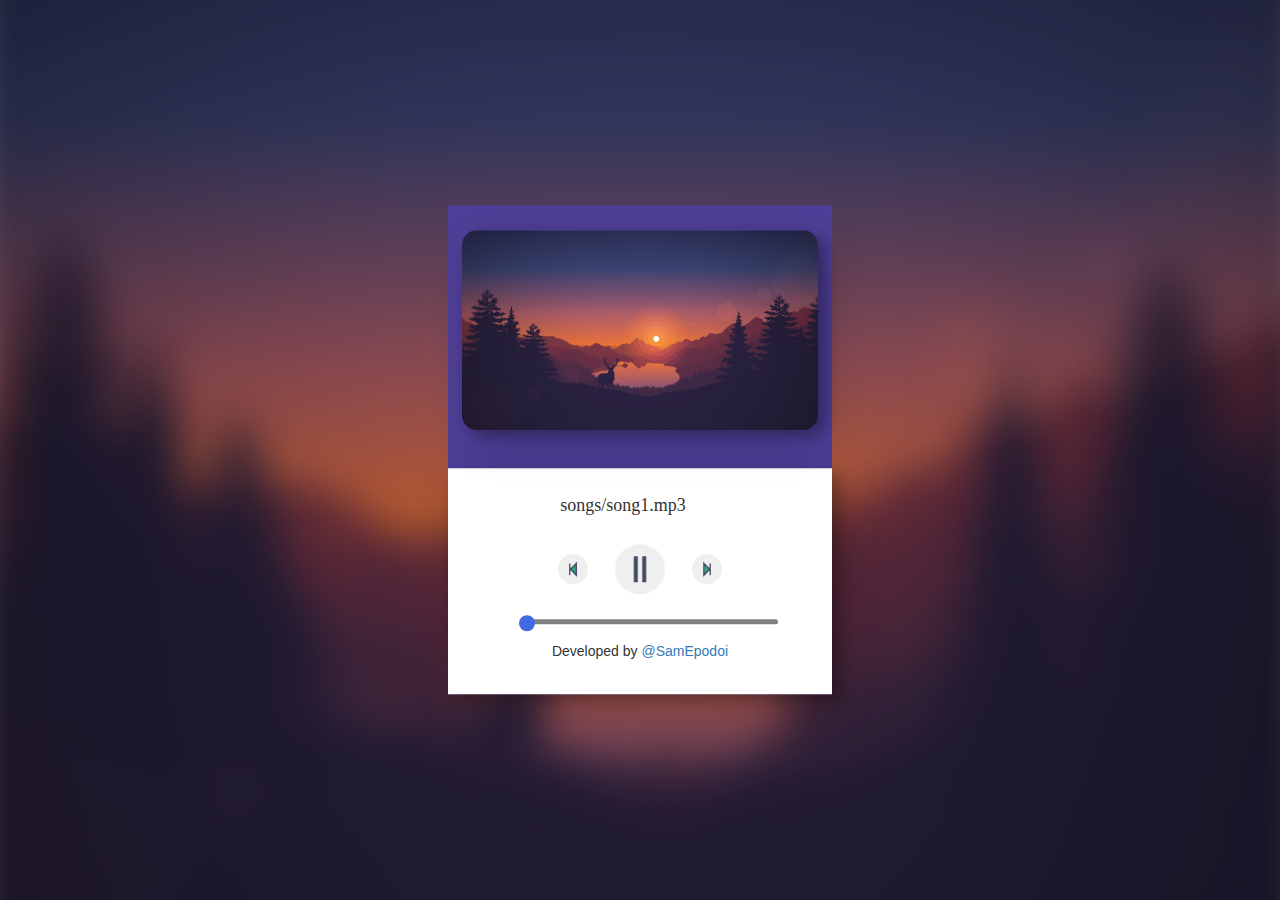
<file: index.html>
<!DOCTYPE html>
<html>
<head>
  
  <meta charset="UTF-8">
  <meta http-equiv="X-UA-Compatible" content="IE=edge">
  <meta name="viewport" content="width=device-width, initial-scale=1">
  <link rel="shortcut icon" href="images/Logo.png" type="image/x-icon">
  <meta name="description" content="Spectra is A stylish web-based Music Play made by Sam Epodoi">
  <title>Spectra | A stylish web-based Music Player</title>
  <link href="style.css" rel="stylesheet"> 
  <script src="jquery-2.1.1.min.js"></script>
  <!-- Bootsrap -->
  <link rel="stylesheet" href="bootstrap/bootstrap.min.css">
  <script src="bootstrap/bootstrap.min.js"></script>
   <!-- Animate -->
  <link rel="stylesheet"
  href="https://cdnjs.cloudflare.com/ajax/libs/animate.css/3.5.2/animate.min.css">
   
   
</head>
<body>



	<div id="bg">
		<div id="backLayer"></div>
		<img src="images/hero1.jpg"/>
	</div>


  <div id="main">
      <center><div id="image">
        <img src="images/hero1.jpg">
      </div></center>


      <div id="player">
        <div id="songTitle">Demo</div>

        <div id="buttons" class="wow bounce">
          <button id="pre" onclick="pre()"><img src="images/pre.png" height="90%" width="90%"></button>
          <button id="play" onclick="playOrPauseSong()"><img src="images/pause.png"></button>
          <button id="next" onclick="next()"><img src="images/next.png" height="90%" width="90%"></button>
        </div>

        <center><div id="seek-bar" onclick="seek()">
         
          <div id="fill"></div>
          <div id="handle"></div>
          
        </div></center>

        

        <h5 style="text-align: center; padding-top: 10px; ">Developed <i class="fa fa-heart"></i> by <a href="https://www.twitter.com/sam_epodoi" target="_blank">@SamEpodoi</a></h5>
      </div>
  </div>


    
  

  </body>

  <!-- Javascript -->
  <script src="player.js"></script>

</html>
</file>
<file: style.css>
body{
	margin: 0px;
	padding: 0px;
}
.nav{
	background-color: white;
	box-shadow: 0px 3px 50px 9px rgba(0,0,0,0.14);
	width: 100%;
	height: auto;
	margin: 0 !important;
}
.nav-logo img{
	width: 50px;
	height: 50px;
}


#bg{
	height: 100vh;
	width: 100%;
	position: absolute;
	overflow: hidden;
}
#bg img{
	height: 120vh;
	width: 105%;
	-webkit-filter: blur(20px);
	position: absolute;
	top: 50%;
	left: 50%;
	transform: translate(-50%,-50%);
	z-index: 1;
}
#backLayer{
	height: 100vh;
	width: 100%;
	background-color: rgba(0,0,0,.2);
	position: absolute;
	z-index: 99;
}
#main{
	width: 30%;
	background-color: #4F3F98;
	position: absolute;
	top: 50%;
	left: 50%;
	transform: translate(-50%,-50%);
	z-index: 999;
	padding-top: 30px;
	
}
#image img{
	height: 200px;
	width: auto;
	margin-top: -5px;
	border-top-left-radius: 15px;
	border-top-right-radius: 15px;
	border-bottom-left-radius: 15px;
	border-bottom-right-radius: 15px;
	margin-bottom: 10%;
	box-shadow: rgba(0,0,0,0.19) 8px 12px 40px, rgba(0,0,0,0.23) 8px 6px 12px;

}
#player{
	box-shadow: rgba(0,0,0,0.19) 8px 12px 40px, rgba(0,0,0,0.23) 8px 6px 12px;
	background-color: #fff;
	
	padding: 25px;
	color: #333;
}
#songTitle{
	width: 300px;
	text-align: center;
	font-family: raleway;
	font-size: 18px;
	
	
}
#buttons{
	height: 50px;
	width: 100%;
	margin-top: 50px;
	position: relative;
	top: 10%;
	left: 50%;
	transform: translate(-50%,-50%);
}

#play,#next,#pre{
	width: 50px;
	height: 50px;
	border: 0;
	border-radius: 50%;
	outline: none;
	cursor: pointer;
	position: absolute;
	top: 50%;
	left: 50%;
	transform: translate(-50%,-50%);

}
#next{
	width: 30px;
	height: 30px;
	left: 70%;
}
#pre{
	width: 30px;
	height: 30px;
	left: 30%;
}
#play img{
	position: absolute;
	top: 50%;
	left: 50%;
	transform: translate(-50%,-50%);
	max-height: 26px;
}
#next img,#pre img{
	position: absolute;
	top: 50%;
	left: 50%;
	transform: translate(-50%,-50%);
	max-height: 15px;
	width: 10px;
}
#seek-bar{
	width: 250px;
	height: 5px;
	background-color: gray;
	display: flex;
	border-radius: 50px;
	margin-left: 25px;
	cursor: pointer;
}
#fill{
	height: 5px;
	background-color: royalblue;
	border-radius: 20px;
}
#handle{
	width: 8px;
	height: 8px;background-color: royalblue;
	border-radius: 50%;
	margin-left: -5px;
	transform: scale(2);
}
</file>
